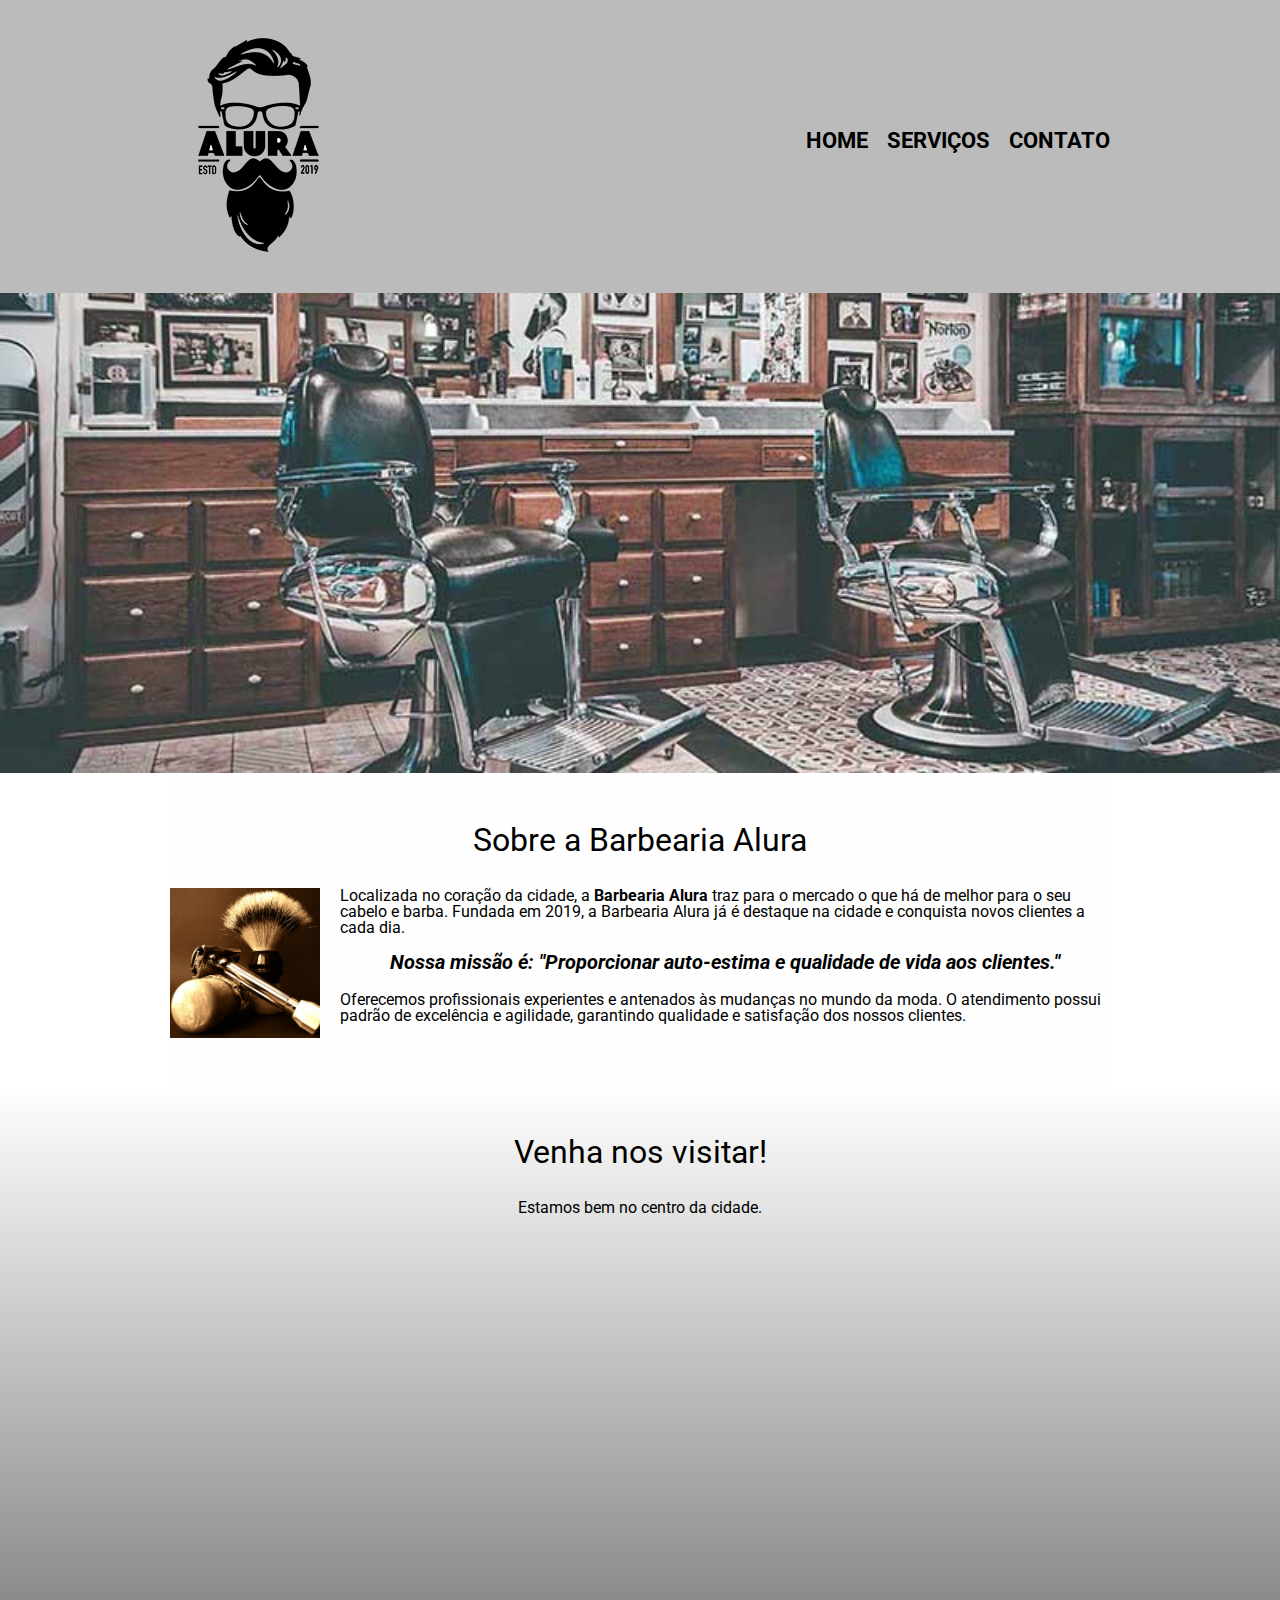
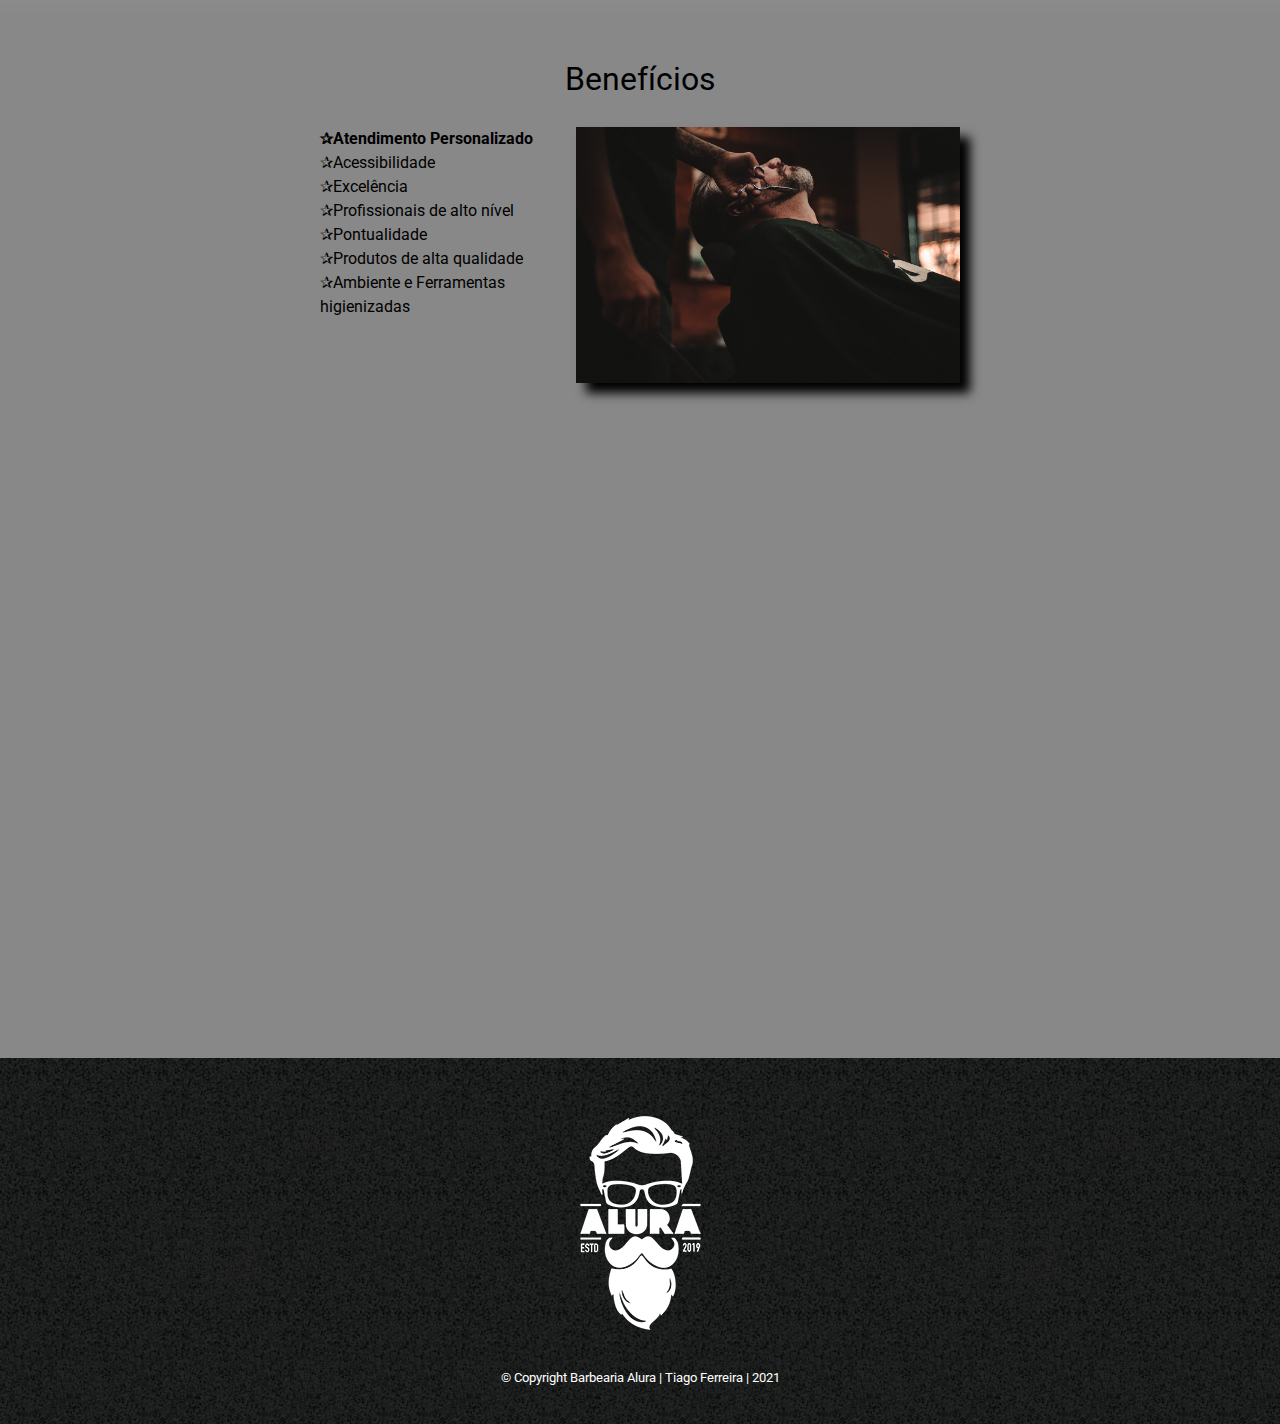
<file: index.html>
<!DOCTYPE html>
<html lang="pt-br">
    
    <head>
        <meta charset="UTF-8">
        <meta http-equiv="X-UA-Compatible" content="IE=edge">
        <meta name="viewport" content="width=device-width, initial-scale=1.0">
        <meta name="description" content="A Barbearia Alura é um pequeno conjunto de web pages de um comércio fictício criado para o curso de dev. web da Alura Cursos Online de Tecnologia.">
        
        
        <!-- Estilo CSS -->
        <link rel="stylesheet" href="./css/reset.css">
        <link rel="stylesheet" href="./css/style.css">
        <!-- Favicon do Navegador -->
        <link rel="shortcut icon" href="./imagenservicos/favi.ico" type="image/x-icon">
        <!-- Fonte Google-->
        <link href="https://fonts.googleapis.com/css2?family=Roboto&display=swap" rel="stylesheet">

        <title>Barbearia Alura | Tiago Ferreira</title>
    </head>
    

    <body>


        <!-- Header -->
            <header class="cabecalho">

                <div class="menu"> 
                    <h1 class="logo"><img src="./imagenservicos/logo.png" alt="Logo Barbearia Alura"></h1>
                    
                    <nav>
                        
                        <ul class="nav-bar">
                            <li class="itens-nav"> 
                                <a href="index.html">Home</a>                     
                            </li>
                            <li class="itens-nav"> 
                                <a href="servicos.html">Serviços</a>                    
                            </li>
                            <li class="itens-nav"> 
                                <a href="contato.html">Contato</a> 
                            </li>

                        </ul>
                        
                    </nav>
                </div>

            </header>
        <!-- Fim do Header -->

            <img class="banner" src="./imagenservicos/banner.jpg" alt="Barbearia Alura">

        <!-- Inicio do conteúdo principal -->
            <main>
                    <!-- Informações da empresa -->
                    <section class="principal">
            
                            <h2 class="titulo-principal">Sobre a Barbearia Alura</h2>

                            <img class="utensilios" src="./imagenservicos/utensilios.jpg" alt="Espanador e Barbeador">
            
                            <p class="intro">Localizada no coração da cidade, a <strong>Barbearia Alura</strong> traz para o mercado o que há de melhor para o seu cabelo e barba. Fundada em 2019, a Barbearia Alura já é destaque na cidade e conquista novos clientes a cada dia.</p>
                            <p id="missao"> <em> <strong>Nossa missão é: "Proporcionar auto-estima e qualidade de vida aos clientes."</strong> </em> </p>
                            <p class="intro">Oferecemos profissionais experientes e antenados às mudanças no mundo da moda. O atendimento possui padrão de excelência e agilidade, garantindo qualidade e satisfação dos nossos clientes.</p>
                    </section>
                    
                    <!-- Localização da Empresa via Google Maps -->
                    <section class="mapa">

                        <h3 class="titulo-principal">Venha nos visitar! </h3>
                        <p>Estamos bem no centro da cidade.</p>

                        <div class="conteudomapa">
                        <iframe src="https://www.google.com/maps/embed?pb=!1m18!1m12!1m3!1d29149.465963848972!2d-52.37998664999998!3d-24.04223265!2m3!1f0!2f0!3f0!3m2!1i1024!2i768!4f13.1!3m3!1m2!1s0x94ed7512489beb1b%3A0x2f3ba4bdfb430072!2sCentro%2C%20Campo%20Mour%C3%A3o%20-%20PR!5e0!3m2!1spt-BR!2sbr!4v1629567786260!5m2!1spt-BR!2sbr" height="300" style="border:0; width:100%;" allowfullscreen="" loading="lazy"></iframe>
                        </div>
                    </section>

                    <!-- Beneficios de utilizar a empresa -->
            
                    <section class="beneficios">
                            <h3 class="titulo-principal">Benefícios</h3>
            

                            <div class="conteudo">
                                <ul class="lista-beneficios">
                                    <li class="itens">Atendimento Personalizado</li>
                                    <li class="itens">Acessibilidade</li>
                                    <li class="itens">Excelência</li>
                                    <li class="itens">Profissionais de alto nível</li>
                                    <li class="itens">Pontualidade</li>
                                    <li class="itens">Produtos de alta qualidade </li>
                                    <li class="itens">Ambiente e Ferramentas higienizadas</li>
                                </ul><img class= "imagem-beneficios" src="./imagenservicos/beneficios.jpg" alt="Homem se barbeando">
                                
                                <div class="video">
                                    <iframe class="video" src="https://www.youtube.com/embed/Hs5f37ktMqY?autoplay=1&mute=1" title="YouTube video player"  allow="accelerometer; autoplay; clipboard-write; encrypted-media; gyroscope; picture-in-picture" allowfullscreen></iframe>
                                </div>

                            </div>                                         
            
                    </section>

                

            </main>

        <!-- Fim do conteúdo principal -->

        
        <!-- Inicio do Footer  -->
        
            <footer>
                <img src="./imagenservicos/logo-branco.png" alt="Logo da Barbearia Alura">

                <p class="copyright">&copy; Copyright Barbearia Alura | Tiago Ferreira | 2021</p>
            </footer>
        <!-- Fim do Footer -->



    </body>



</html>
</file>
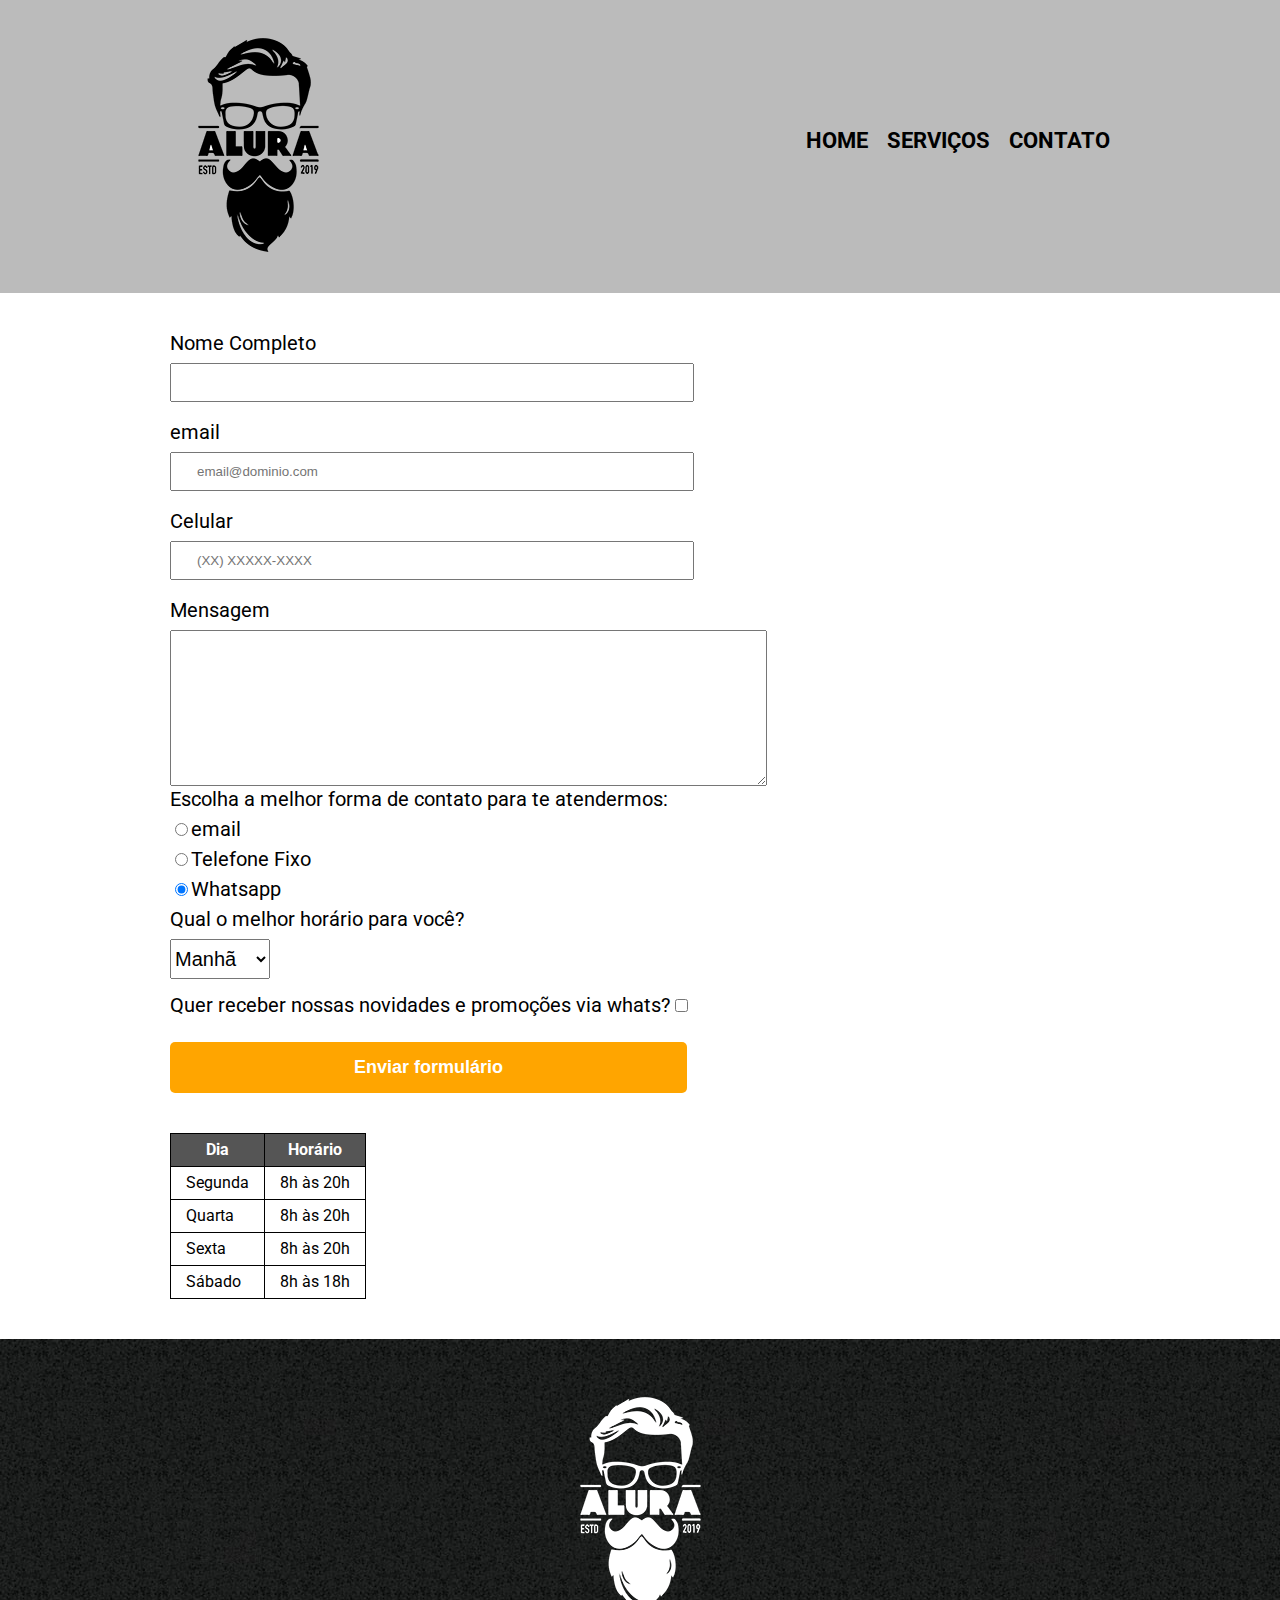
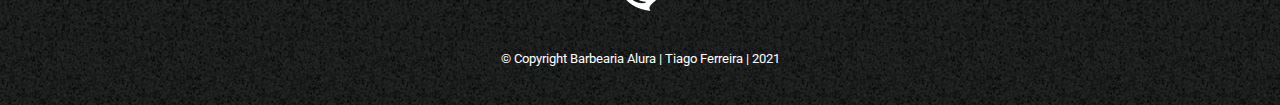
<file: contato.html>
<!DOCTYPE html>
<html lang="pt-br">
    
    <head>
        <meta charset="UTF-8">
        <meta http-equiv="X-UA-Compatible" content="IE=edge">
        <meta name="viewport" content="width=device-width, initial-scale=1.0">
        <meta name="description" content="A Barbearia Alura é um pequeno conjunto de web pages de um comércio fictício criado para o curso de dev. web da Alura Cursos Online de Tecnologia.">    <title>Entre em Contato</title>
        <!-- Estilo CSS -->
        <link rel="stylesheet" href="./css/reset.css">
        <link rel="stylesheet" href="./css/contato.css">
        <!-- Favicon do Navegador -->
        <link rel="shortcut icon" href="./imagenservicos/favi.ico" type="image/x-icon">
        <!-- Fonte Google -->
        <link href="https://fonts.googleapis.com/css2?family=Roboto&display=swap" rel="stylesheet">

        <title>Página de Contato</title>

    </head>


    <body>

        <!-- Header  -->
        <header class="cabecalho">

            <div class="menu"> 
                <h1 class="logo"><img src="./imagenservicos/logo.png" alt="Logo Barbearia Alura"></h1>
                
                <nav>
                    
                    <ul class="lista">
                        <li class="itens-nav"> 
                            <a href="index.html">Home</a>                     
                        </li>
                        <li class="itens-nav"> 
                            <a href="servicos.html">Serviços</a>                    
                        </li>
                        <li class="itens-nav"> 
                            <a href="contato.html">Contato</a> 
                        </li>
        
                    </ul>
                    
                </nav>
            </div>
        </header>
        <!-- Fim do Header -->

        <!-- Inicio do conteúdo principal -->

        <main>

            <!-- Formulário de dados do usuário/cliente -->

            <form action="#">
                <label for="nomecompleto">Nome Completo</label>
                <input class="inputpadrao" type="text" id="nomecompleto" required>

                <label for="email">email</label>
                <input class="inputpadrao" type="email" id="email" required placeholder="email@dominio.com">

                <label for="cel">Celular</label>
                <input class="inputpadrao" type="tel" id="cel" required placeholder="(XX) XXXXX-XXXX">

                <label for="mensagem">Mensagem</label>
                <textarea  id="mensagem" cols="72" rows="10"></textarea>

                <!-- Forma de contato com o usuário/cliente -->

                <fieldset>
                    <legend>Escolha a melhor forma de contato para te atendermos:</legend>

                    <label for="radio-email"><input name="contato" type="radio" value="email" id="radio-email">email</label>
                    

                    <label for="radio-tel"><input name="contato" type="radio" value="tel" id="radio-tel">Telefone Fixo</label>
                    

                    <label for="radio-whats"><input name="contato" type="radio" value="cel" id="radio-whats" checked>Whatsapp</label>
                    
                </fieldset>

                <!-- Opções de escolha do usuário/cliente -->

                <fieldset>
                    <legend>Qual o melhor horário para você?</legend>
                    <select class="horario">
                        <option value="">Manhã</option>
                        <option value="">Tarde</option>
                        <option value="">Noite</option>
                    </select>
                </fieldset>

                <label> Quer receber nossas novidades e promoções via whats? <input class="checkbox" type="checkbox"> </label>
                    

                <input class="enviar"  type="submit" value="Enviar formulário">
                
                
            </form>

            
            <!-- Tabela de Horário dos clientes -->
            <table>

                <thead>
                    <tr>
                        <th>Dia</th>
                        <th>Horário</th> 
                    </tr>
                </thead> 

                <tbody>
                    <tr> 
                        <td>Segunda</td>
                        <td>8h às 20h</td>
                    </tr>
                    <tr> 
                        <td>Quarta</td>
                        <td>8h às 20h</td> 
                    </tr>
                    <tr> 
                        <td>Sexta</td>
                        <td>8h às 20h</td>
                    </tr>
                    <tr> 
                        <td>Sábado</td>
                        <td>8h às 18h</td>
                    </tr>

                </tbody>
                
            
            </table>

        </main>
        <!-- Fim do conteúdo principal -->


        <!-- Inicio do Footer  -->
        <footer>
            <img src="./imagenservicos/logo-branco.png" alt="Logo da Barbearia Alura">

            <p class="copyright">&copy; Copyright Barbearia Alura | Tiago Ferreira | 2021</p>
        </footer>
        <!-- Fim do Footer -->
    </body>


</html>
</file>
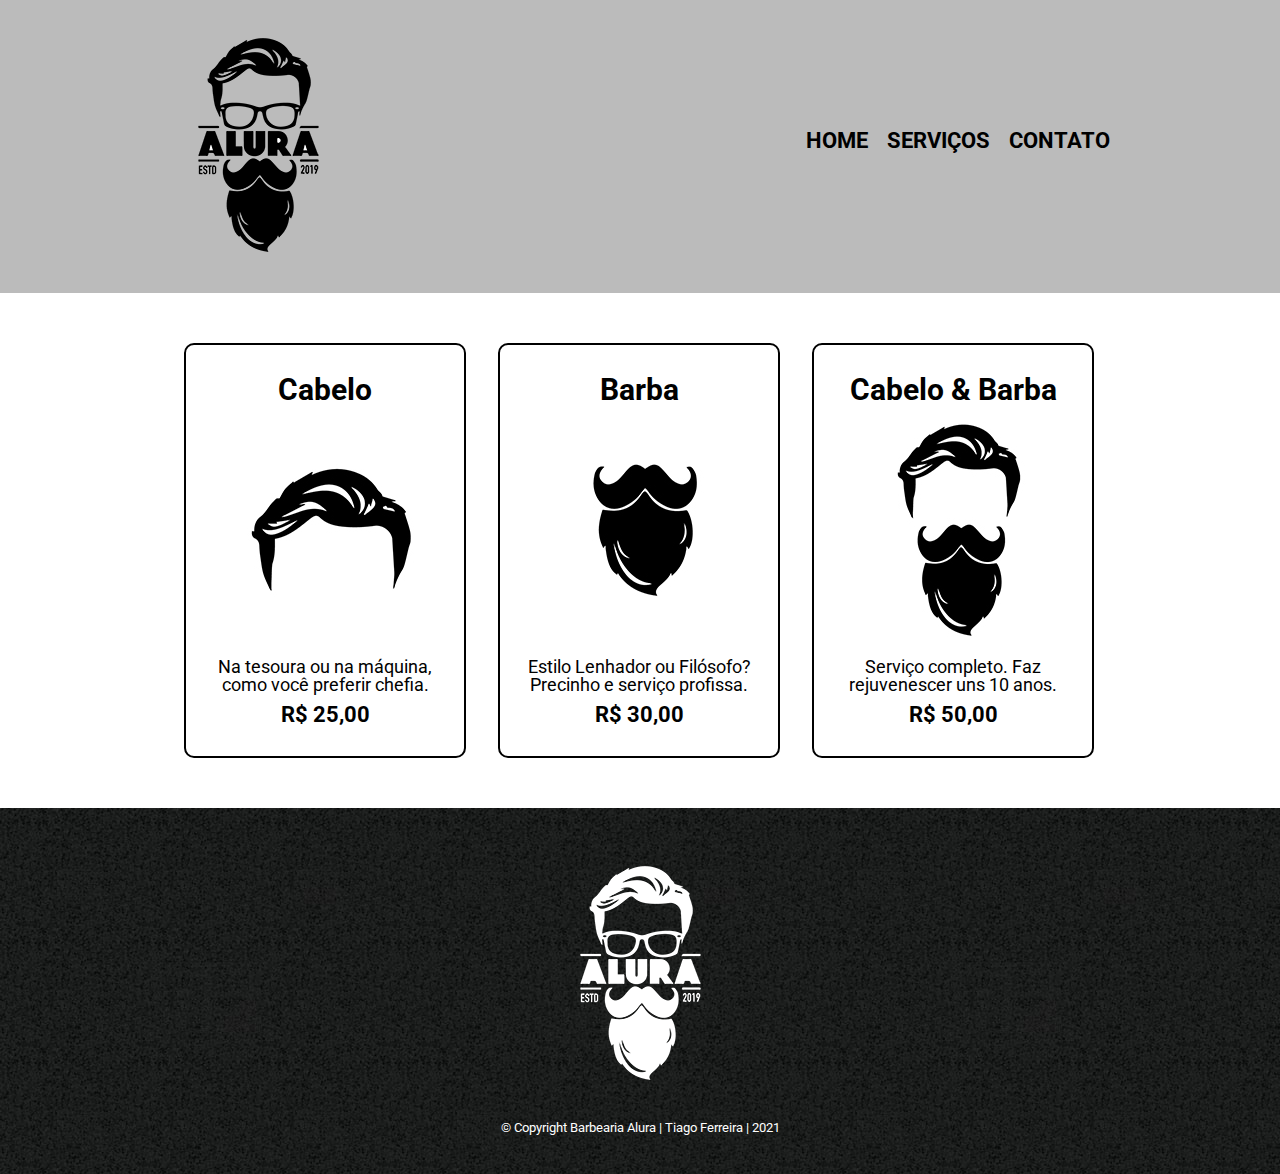
<file: servicos.html>
<!DOCTYPE html>
<html lang="pt-br">
    
    <head>
        <meta charset="UTF-8">
        <meta http-equiv="X-UA-Compatible" content="IE=edge">
        <meta name="viewport" content="width=device-width, initial-scale=1.0">
        <meta name="description" content="A Barbearia Alura é um pequeno conjunto de web pages de um comércio fictício criado para o curso de dev. web da Alura Cursos Online de Tecnologia.">    <title>Entre em Contato</title>
        
        <!-- Estilo CSS  -->
        <link rel="stylesheet" href="./css/reset.css">
        <link rel="stylesheet" href="./css/servicos.css">
        <!-- Favicon do Navegador -->
        <link rel="shortcut icon" href="./imagenservicos/favi.ico" type="image/x-icon">
        <!-- Fonte Google -->
        <link href="https://fonts.googleapis.com/css2?family=Roboto&display=swap" rel="stylesheet">

        <title>Serviços da Barbearia Alura</title>

        
        
    </head>


    <body>
        <!-- Header  -->
        <header class="cabecalho">
            <!-- Menu de Navegação -->
            <div class="menu"> 
                <h1 class="logo"><img src="./imagenservicos/logo.png" alt="Logo Barbearia Alura"></h1>
                
                <nav>      
                    <ul class="lista">
                        <li class="itens-nav"> 
                            <a href="index.html">Home</a>                     
                        </li>
                        <li class="itens-nav"> 
                            <a href="servicos.html">Serviços</a>                    
                        </li>
                        <li class="itens-nav"> 
                            <a href="contato.html">Contato</a> 
                        </li>
        
                    </ul>
                    
                </nav>
            </div>
        </header>
        <!-- Fim do Header -->

        <!-- Inicio do Conteúdo Principal -->

        <main>

            <!-- Lista de Serviços Prestados -->

            <ul class="servicos">
                <li> 
                    <h2>Cabelo</h2>
                    <img src="./imagenservicos/cabelo.jpg" alt="Cabelo">
                    <p class="descricao">Na tesoura ou na máquina, como você preferir chefia.</p>
                    <p class="preco">R$ 25,00</p>
                </li>
                <li> 
                    <h2>Barba</h2> 
                    <img src="./imagenservicos/barba.jpg" alt="Barba">
                    <p class="descricao">Estilo Lenhador ou Filósofo? Precinho e serviço profissa.</p>
                    <p class="preco">R$ 30,00</p>
                </li>
                <li> 
                    <h2>Cabelo & Barba</h2>
                    <img src="./imagenservicos/cabelo+barba.jpg" alt="Barba, Cabelo & Bigode">

                    <p class="descricao"> Serviço completo. Faz rejuvenescer uns 10 anos.</p>

                    <p class="preco"> R$ 50,00</p>
                </li>
            </ul>
           


        </main>

        <!-- Fim do Conteúdo Principal -->

        <!-- Inicio do Footer  -->
        <footer>
            <img src="./imagenservicos/logo-branco.png" alt="Logo da Barbearia Alura">

            <p class="copyright">&copy; Copyright Barbearia Alura | Tiago Ferreira | 2021</p>
        </footer>
        <!-- Fim do Footer -->

    </body>


</html>
</file>
<file: css/style.css>
body{
    font-family: 'Roboto', sans-serif;
}
.cabecalho{
    background: #BBBBBB;
    padding: 20px 0;
}

/* ---------------------------- */
/* INICIO DA BARRA DE NAVEGAÇÃO */
/* ---------------------------- */

.menu{
    position: relative;
    width: 940px;
    margin: 0 auto;
}

nav{
    position: absolute;
    top: 110px;
    right: 0;
}

nav li{
    display: inline;
    margin: 0 0 0 15px;
    

}

nav a {
    text-transform: uppercase;
    text-decoration: none;
    color: #000000;
    font-weight: bold;
    font-size: 22px;
    
}

nav a:hover{

    color: #f1f1f1;
    text-decoration: underline;
}

.banner{
    width: 100%;
    
} 
/* ---------------------------- */
/* INICIO DO CONTEÚDO PRINCIPAL */
/* ---------------------------- */

.principal{
    padding: 3em 0;
    
    background: #FEFEFE;
    width: 940px;
    margin: 0 auto;
}


.titulo-principal{
    text-align: center;
    font-size: 2em;
    margin: 0 0 1em;
    clear: left;
    
}



.principal p{
    margin: 0 0 1em;

}

.principal strong{
    font-weight: bold;
}

.principal em{
    font-style: italic;
}

.utensilios{
    width: 150px;
    float: left;
    margin: 0 20px 20px 0;
}

/* ---------------------------- */
/* MAPA DE LOCALIZAÇÃO */
/* ---------------------------- */

.mapa{
    padding: 3em 0;
    background: linear-gradient(#FEFEFE, #888888);
}

.conteudomapa{
    width: 90%;

    margin: 0 auto;

}

.mapa p{
    margin-bottom: 3em;
    text-align: center;
}

/* ---------------------------- */
/* INICIO DOS BENEFÍCIOS */
/* ---------------------------- */

.beneficios{
    background: #888888;
    padding: 3em 0;

}


.conteudo{
    width: 640px;
    margin: 0 auto;
}

.lista-beneficios{
    width: 40%;
    display: inline-block;
    vertical-align: top;

} 

.itens{
    line-height: 1.5;
}

.itens:first-child{
    font-weight: bold;
}

.itens:before{
    content: "\2730";
}

/* ---------------------------- */
/* ---------MISSÃO------------- */
/* ---------------------------- */

#missao{
    text-align: center;
    font-size: 20px;
    font-weight: bold;
}

/* ---------------------------- */
/* IMAGEM DOS BENEFÍCIOS */
/* ---------------------------- */

.imagem-beneficios{
    width: 60%;
    opacity: 1;
	transition: 400ms;
	box-shadow: 10px 10px 10px #000000;
}

.imagem-beneficios:hover{
    opacity: 0.3;
}


.video{
    margin: 2em auto;
    width: 560px;
    height: 560px;
}


/* ---------------------- */
/* INICIO DO FOOTER */
/* ---------------------- */

footer{
    text-align: center;
    background: url("../imagenservicos/bg.jpg");
    padding: 40px 0;
}

.copyright{
    color: #fff;
    font-size: 13px;
    margin-top: 20px;
}
 

/* ---------------------- */
/* RESPONSIVIDADE(EM IMPLEMENTAÇÃO) */
/* ---------------------- */

@media (max-width: 480px) {
	.menu, .principal, .conteudomapa, .imagem-beneficios {
		width: auto;
	}
    .menu{
        text-align: center;
    }
    .intro{
        text-align: justify;
        line-height: 1.5em;
        margin-right: 5px !important;
        margin-left: 5px !important;
    }
    #missao{
        text-align: center;
        line-height: 1.2em;
    }
	.logo {
		text-align: center;
	}
	nav {
		position: static;
	}
    .lista-beneficios{
        width: 100%;
    }
    .imagem-beneficios{
        text-align: center;
        width: 350px;
    }
    .video{
        margin-left: 0;
        width: 350px;
    }
}
</file>
<file: css/contato.css>
body{
    font-family: 'Roboto', sans-serif;
}


header{
    background: #BBBBBB;
    padding: 20px 0;
}

/* ---------------------------- */
/* INICIO DA BARRA DE NAVEGAÇÃO */
/* ---------------------------- */

.menu{
    position: relative;
    width: 940px;
    margin: 0 auto;
}

nav{
    position: absolute;
    top: 110px;
    right: 0;
}

nav li{
    display: inline;
    margin: 0 0 0 15px;
    

}

nav a {
    text-transform: uppercase;
    text-decoration: none;
    color: #000000;
    font-weight: bold;
    font-size: 22px;
    
}

nav a:hover{

    color: #f30b0b;
    text-decoration: underline;
}

/* ---------------------- */
/* INICIO DO CONTEÚDO PRINCIPAL */
/* ---------------------- */


main{
    width: 940px;
    margin: 0 auto;
}

/* ---------------------- */
/* INICIO DO FORMULÁRIO */
/* ---------------------- */

form{
    margin: 40px 0;
}


form label, form legend{
    display: block;
    font-size: 20px;
    margin-bottom: 10px;
}

/* ---------------------- */
/* HORÁRIO */
/* ---------------------- */

.horario{
    width: 100px;
    height: 40px;
    font-size: 20px;
}

.inputpadrao{
    display: block;
    margin-bottom: 20px;
    padding: 10px 25px;
    width: 50%;
}

.checkbox{
    margin: 20px 0;
}

/* ---------------------- */
/* BOTÃO DE ENVIAR */
/* ---------------------- */

.enviar{
     width: 55%;
     padding: 15px 0;
     border-radius: 5px;
     background: orange;
     color: #FFFFFF;
     font-weight: bold;
     font-size: 18px;
     border: none;
     transition: 0.5s all;
     cursor: pointer;
}

.enviar:hover{
    background: darkorange;
    transform: scale(1.01);
    
}


/* ---------------------- */
/* TABELA DE HORÁRIO */
/* ---------------------- */

table{
    margin: 20px 0 40px;
}

thead{
    background: #555555;
    color: #FFFFFF;
    font-weight: bold;
}

td, th{
    border: 1px solid #000000;
    padding: 8px 15px;
}

/* ---------------------- */
/* RESPONSIVIDADE(EM IMPLEMENTAÇÃO) */
/* ---------------------- */


/* @media screen and (max-width: 480px) {
	.menu, main {
		width: auto;
	}
	.logo {
		text-align: center;
	}
	nav {
		position: static;
	}
	.lista-beneficios, .imagem-beneficios {
		width: 100%;
	}
} */




/* ---------------------- */
/* INICIO DO FOOTER */
/* ---------------------- */

footer{
    text-align: center;
    background: url("../imagenservicos/bg.jpg");
    padding: 40px 0;
}

.copyright{
    color: #FFFFFF;
    font-size: 13px;
    margin-top: 20px;
}
</file>
<file: css/servicos.css>
body{
    font-family: 'Roboto', sans-serif;
}

header{
    background: #BBBBBB;
    padding: 20px 0;
}

/* ---------------------------- */
/* INICIO DA BARRA DE NAVEGAÇÃO */
/* ---------------------------- */

.menu{
    position: relative;
    width: 940px;
    margin: 0 auto;
}

nav{
    position: absolute;
    top: 110px;
    right: 0;
}

nav li{
    display: inline;
    margin: 0 0 0 15px;
    

}

nav a {
    text-transform: uppercase;
    text-decoration: none;
    color: #000000;
    font-weight: bold;
    font-size: 22px;
    
}

nav a:hover{

    color: #f1f1f1;
    text-decoration: underline;
}

/* ----------------------------*/
/* INICO DO CONTEÚDO PRINCIPAL */
/* ----------------------------*/

.servicos{
    width: 940px;
    margin: 0 auto;
    padding: 50px 0;
    
}

.servicos li{
    display: inline-block;
    text-align: center;
    width: 30%;
    vertical-align: top;
    margin: 0 1.5%;
    padding: 30px 20px;
    box-sizing: border-box;
    border: #000000 2px solid;
    border-radius: 10px;
    
}

.servicos li:hover{
    border-color: #f30b0b;
    
}

.servicos li:active{
    border-color: #088c19 ;

}

.servicos li:hover h2{
    font-size: 34px;

}

.servicos h2 {
    font-size: 30px;
    font-weight: bold;
}

.descricao{
    font-size: 18px;
}

.preco{
    font-size: 22px;
    font-weight: bold;
    margin-top: 10px;
}
/* ---------------------- */
/* INICIO DO FOOTER */
/* ---------------------- */

footer{
    text-align: center;
    background: url("../imagenservicos/bg.jpg");
    padding: 40px 0;
}

.copyright{
    color: #FFFFFF;
    font-size: 13px;
    margin-top: 20px;
}
</file>
